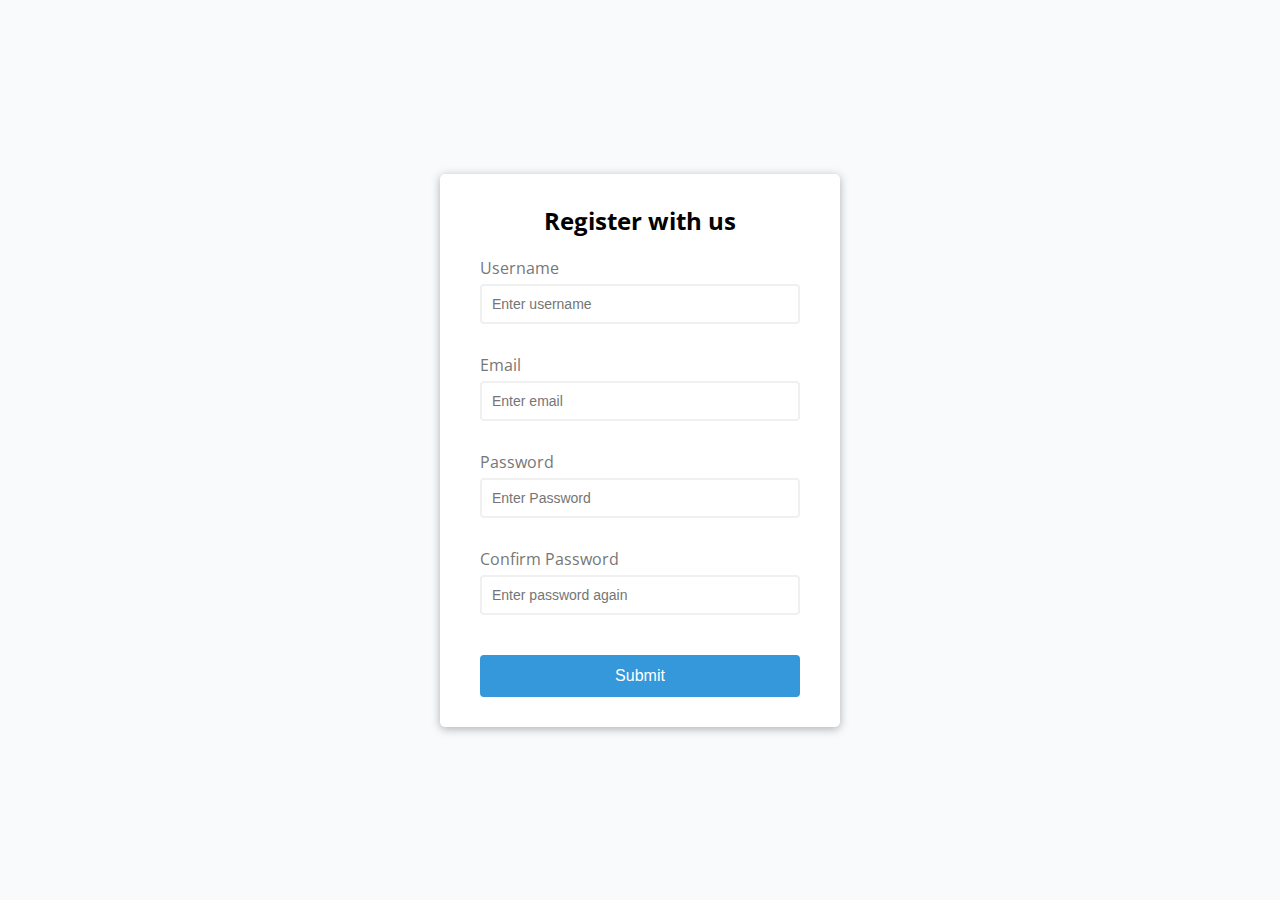
<file: Form validator/index.html>
<!DOCTYPE html>
<html lang="en">
  <head>
    <meta charset="UTF-8" />
    <meta name="viewport" content="width=device-width, initial-scale=1.0" />
    <link rel="stylesheet" href="style.css" />
    <title>Form Validator</title>
  </head>
  <body>
    <div class="container">
      <form action="" id="form" class="form">
        <h2>Register with us</h2>
        <div class="form-control">
          <label for="username">Username</label>
          <input type="text" id="username" placeholder="Enter username" />
          <small>Error message</small>
        </div>
        <div class="form-control">
          <label for="email">Email</label>
          <input type="text" id="email" placeholder="Enter email" />
          <small>Error message</small>
        </div>
        <div class="form-control">
          <label for="password">Password</label>
          <input type="password" id="password" placeholder="Enter Password" />
          <small>Error message</small>
        </div>
        <div class="form-control">
          <label for="password2">Confirm Password</label>
          <input
            type="password"
            id="password2"
            placeholder="Enter password again"
          />
          <small>Error message</small>
        </div>
        <button type="submit">Submit</button>
      </form>
    </div>

    <script src="script.js"></script>
  </body>
</html>
</file>
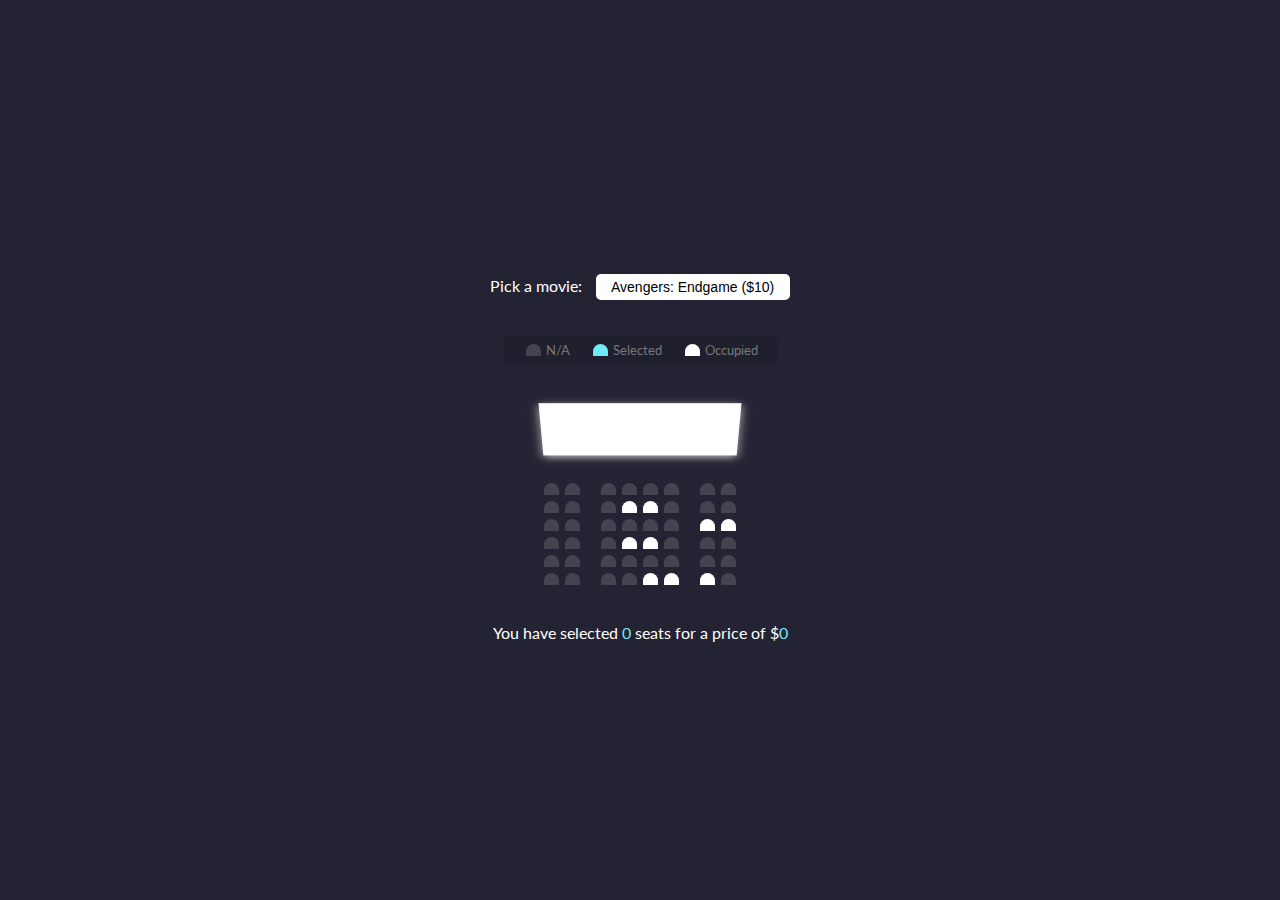
<file: Movie Seat Theater/index.html>
<!DOCTYPE html>
<html lang="en">
  <head>
    <meta charset="UTF-8" />
    <meta name="viewport" content="width=device-width, initial-scale=1.0" />
    <link rel="stylesheet" href="style.css" />
    <title>Movie Seat Booking</title>
  </head>
  <body>
    <div class="movie-container">
      <label>Pick a movie:</label>
      <select id="movie">
        <option value="10">Avengers: Endgame ($10)</option>
        <option value="12">Joker ($12)</option>
        <option value="8">Toy Story 4 ($8)</option>
        <option value="9">The Lion King ($9)</option>
      </select>
    </div>

    <ul class="showcase">
      <li>
        <div class="seat"></div>
        <small>N/A</small>
      </li>
      <li>
        <div class="seat selected"></div>
        <small>Selected</small>
      </li>
      <li>
        <div class="seat occupied"></div>
        <small>Occupied</small>
      </li>
    </ul>

    <div class="container">
      <div class="screen"></div>

      <div class="row">
        <div class="seat"></div>
        <div class="seat"></div>
        <div class="seat"></div>
        <div class="seat"></div>
        <div class="seat"></div>
        <div class="seat"></div>
        <div class="seat"></div>
        <div class="seat"></div>
      </div>

      <div class="row">
        <div class="seat"></div>
        <div class="seat"></div>
        <div class="seat"></div>
        <div class="seat occupied"></div>
        <div class="seat occupied"></div>
        <div class="seat"></div>
        <div class="seat"></div>
        <div class="seat"></div>
      </div>

      <div class="row">
        <div class="seat"></div>
        <div class="seat"></div>
        <div class="seat"></div>
        <div class="seat"></div>
        <div class="seat"></div>
        <div class="seat"></div>
        <div class="seat occupied"></div>
        <div class="seat occupied"></div>
      </div>

      <div class="row">
        <div class="seat"></div>
        <div class="seat"></div>
        <div class="seat"></div>
        <div class="seat occupied"></div>
        <div class="seat occupied"></div>
        <div class="seat"></div>
        <div class="seat"></div>
        <div class="seat"></div>
      </div>

      <div class="row">
        <div class="seat"></div>
        <div class="seat"></div>
        <div class="seat"></div>
        <div class="seat"></div>
        <div class="seat"></div>
        <div class="seat"></div>
        <div class="seat"></div>
        <div class="seat"></div>
      </div>

      <div class="row">
        <div class="seat"></div>
        <div class="seat"></div>
        <div class="seat"></div>
        <div class="seat"></div>
        <div class="seat occupied"></div>
        <div class="seat occupied"></div>
        <div class="seat occupied"></div>
        <div class="seat"></div>
      </div>
    </div>

    <p class="text">
      You have selected <span id="count">0</span> seats for a price of $<span
        id="total"
        >0</span
      >
    </p>
    <script src="script.js"></script>
  </body>
</html>
</file>
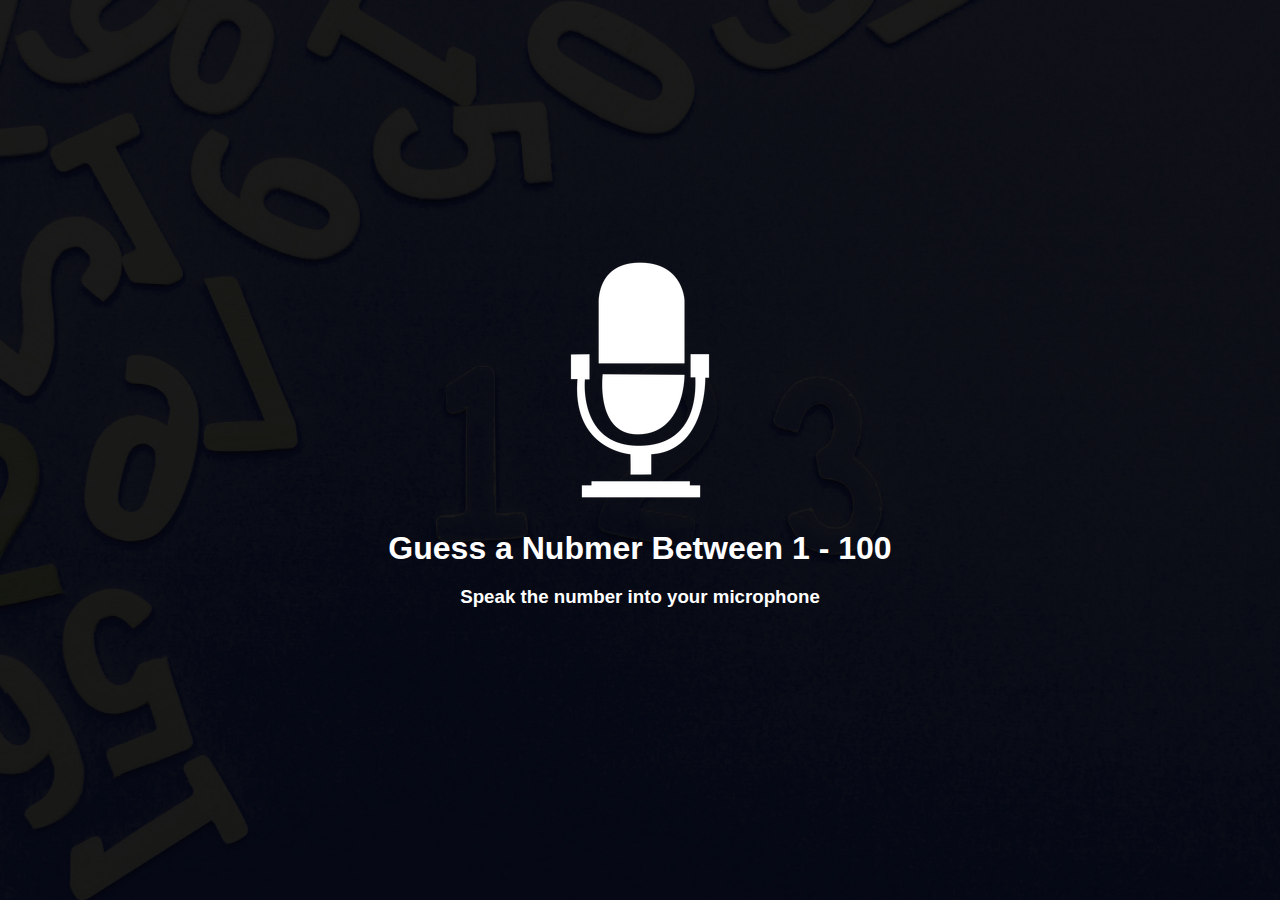
<file: Speak Number Guessing Game/index.html>
<!DOCTYPE html>
<html lang="en">
  <head>
    <meta charset="UTF-8" />
    <meta name="viewport" content="width=device-width, initial-scale=1.0" />
    <link rel="stylesheet" href="style.css" />
    <title>Speak Number Guess</title>
  </head>
  <body>
    <img src="img/mic.png" alt="Speak" />
    <h1>Guess a Nubmer Between 1 - 100</h1>
    <h3>Speak the number into your microphone</h3>
    <div id="msg" class="msg">
    
    </div>
    <script src="script.js"></script>
  </body>
</html>
</file>
<file: Form validator/style.css>
@import url("https://fonts.googleapis.com/css2?family=Open+Sans:ital,wght@0,300;0,400;0,600;0,700;0,800;1,300;1,400;1,600;1,700;1,800&display=swap");

:root {
  --success-color: #2ecc71;
  --error-color: #e74c3c;
}

* {
  box-sizing: border-box;
}

body {
  background-color: #f9fafb;
  font-family: "Open Sans", sans-serif;
  display: flex;
  align-items: center;
  justify-content: center;
  min-height: 100vh;
  margin: 0;
}

.container {
  background-color: white;
  border-radius: 5px;
  box-shadow: 0 2px 10px rgba(0, 0, 0, 0.3);
  width: 400px;
}

h2 {
  text-align: center;
  margin: 0 0 20px;
}

.form {
  padding: 30px 40px;
}

.form-control {
  margin-bottom: 10px;
  padding-bottom: 20px;
  position: relative;
}

.form-control label {
  color: #777;
  display: block;
  margin-bottom: 5px;
}

.form-control input {
  border: 2px solid #f0f0f0;
  border-radius: 4px;
  display: block;
  width: 100%;
  padding: 10px;
  font-size: 14px;
}

.form-control input:focus {
  outline: 0;
  border-color: #777;
}

.form-control.success input {
  border-color: var(--success-color);
}

.form-control.error input {
  border-color: var(--error-color);
}

.form-control small {
  color: var(--error-color);
  position: absolute;
  bottom: 0;
  left: 0;
  visibility: hidden;
}

.form-control.error small {
  visibility: visible;
}

.form button {
  cursor: pointer;
  background-color: #3498db;
  border: 2px solid #3498db;
  border-radius: 4px;
  color: white;
  display: block;
  font-size: 16px;
  padding: 10px;
  margin-top: 20px;
  width: 100%;
}
</file>
<file: Movie Seat Theater/style.css>
@import url("https://fonts.googleapis.com/css2?family=Lato:ital,wght@0,100;0,300;0,400;0,700;0,900;1,100;1,300;1,400;1,700;1,900&display=swap");

* {
  box-sizing: border-box;
}

body {
  background-color: #242333;
  display: flex;
  justify-content: center;
  align-items: center;
  height: 100vh;
  flex-direction: column;
  color: white;
  font-family: "Lato", sans-serif;
  margin: 0;
}

.movie-container {
  margin: 20px 0;
}

.movie-container select {
  background-color: #fff;
  border: 0;
  border-radius: 5px;
  font-size: 14px;
  margin-left: 10px;
  padding: 5px 15px 5px 15px;
  -moz-appearance: none;
  -webkit-appearance: none;
  appearance: none;
}

.container {
  perspective: 1000px;
  margin-bottom: 30px;
}

.seat {
  background-color: #444451;
  height: 12px;
  width: 15px;
  margin: 3px;
  border-top-left-radius: 10px;
  border-top-right-radius: 10px;
}

.seat.selected {
  background-color: #6feaf6;
}

.seat.occupied {
  background-color: white;
}

.seat:nth-of-type(2) {
  margin-right: 18px;
}

.seat:nth-last-of-type(2) {
  margin-left: 18px;
}

.row .seat:not(.occupied):hover {
  cursor: pointer;
  transform: scale(1.2);
}

.showcase {
  background: rgba(0, 0, 0, 0.1);
  padding: 5px 10px;
  border-radius: 5px;
  color: #777;
  list-style-type: none;
  display: flex;
  justify-content: space-between;
}

.showcase li {
  display: flex;
  align-items: center;
  justify-content: center;
  margin: 0 10px;
}

.showcase li small {
  margin-left: 2px;
}

.row {
  display: flex;
}

.screen {
  background-color: #fff;
  height: 70px;
  width: 100%;
  margin: 15px 0;
  transform: rotateX(-45deg);
  box-shadow: 0 3px 10px rgba(255, 255, 255, 0.7);
}

p.text {
  margin: 5px 0;
}

p.text span {
  color: #6feaf6;
}
</file>
<file: Speak Number Guessing Game/style.css>
* {
    box-sizing: border-box;
}

body {
    background: #2f3542 url('img/bg.jpg') no-repeat left center/cover;
    color: #fff;
    min-height: 100vh;
    display: flex;
    flex-direction: column;
    align-items: center;
    justify-content: center;
    text-align: center;
    margin: 0;
    font-family: Arial, Helvetica, sans-serif;
}

h1, h3 {
    margin-bottom: 0;
}

p {
    line-height: 1.5;
    margin: 0;
}

.play-again {
    padding: 8px 15px;
    border: 0;
    background: #f4f4f4;
    border-radius: 5px;
    margin-top: 10px;
}

.msg {
    font-size: 1.5em;
    margin-top: 40px;
}

.box {
    border: 1px solid #dedede;
    display: inline-block;
    font-size: 30px;
    margin: 20px;
    padding: 10px;
}
</file>
